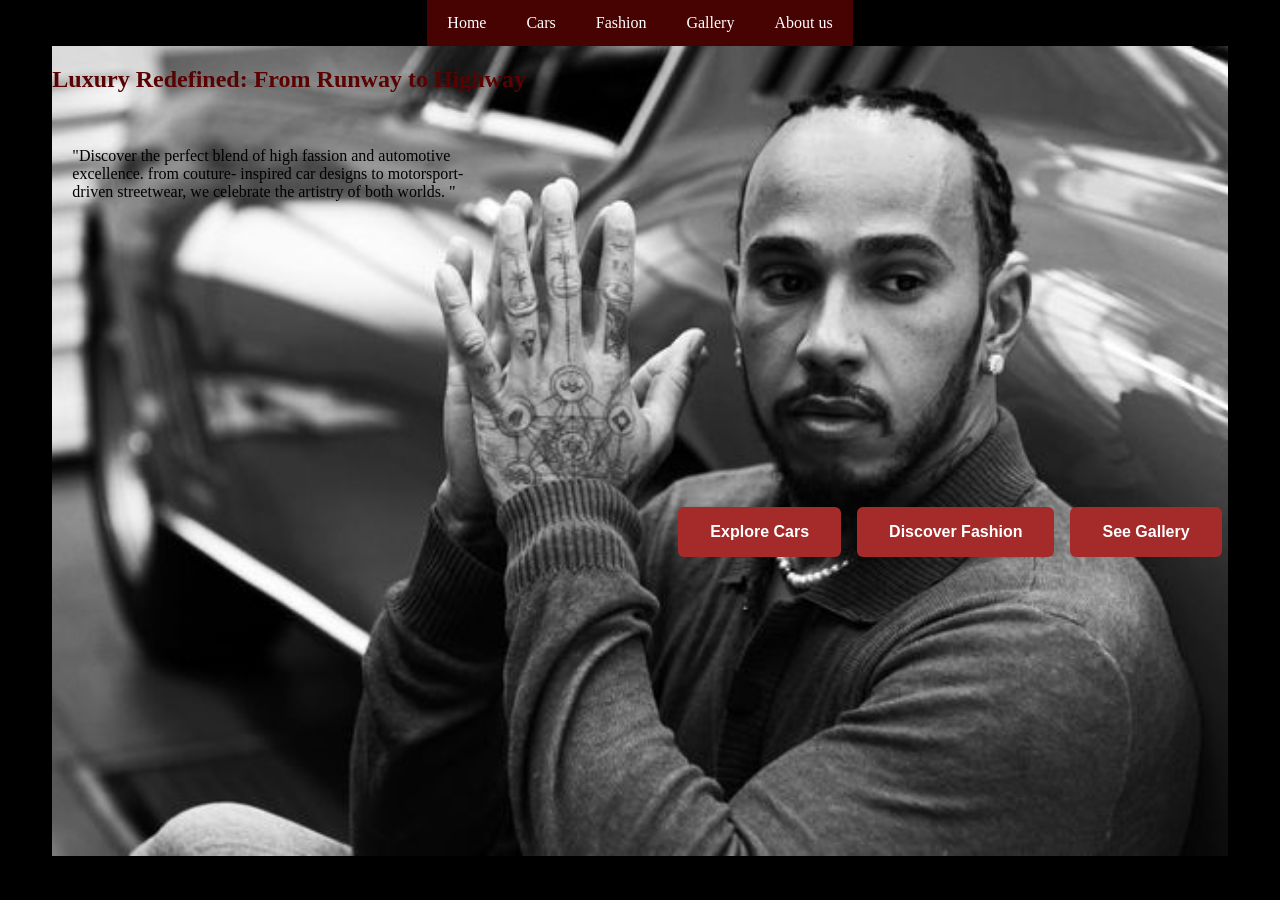
<file: index.html>
<!DOCTYPE html>
<html lang="en">
<head>
    <meta charset="UTF-8">
    <meta name="viewport" content="width=device-width, initial-scale=1.0">
    <title>Chanel</title>
    <link rel="stylesheet" href="css/style.css">
</head>
<body>

<!-- navbar -->
 <nav>
<div>
    <a href="index.html">Home</a>
    <a href="cars.html">Cars</a>
    <a href="fashion.html">Fashion</a>
    <a href="gallery.html">Gallery</a>
    <a href="aboutus.html">About us</a>




</div>

 </nav>

<!-- section one -->
 <section style= "
 background-image: url(images/Lewis\ Hamilton.jpg);
 background-repeat: no-repeat;
 background-position: center center;
 background-size:cover ;
 min-height: 90vh;
 
 ">
<h1>Luxury Redefined: From Runway to Highway</h1>
<br>
<p style="
margin-left: 20px;
max-width: 400px;
">
    "Discover the perfect blend of high fassion and automotive excellence. from couture- inspired car designs to motorsport-driven streetwear, we celebrate the artistry of both worlds. "
</p>

<div style=
"
margin-top: 300px;
margin-left: 620px;">
    <button ><a href="cars.html">Explore Cars</a></button>
    <button><a href="fashion.html">Discover Fashion</a></button>
    <button><a href="gallery.html">See Gallery</a></button>
</div>

 </section>
    
</body>
</html>
</file>
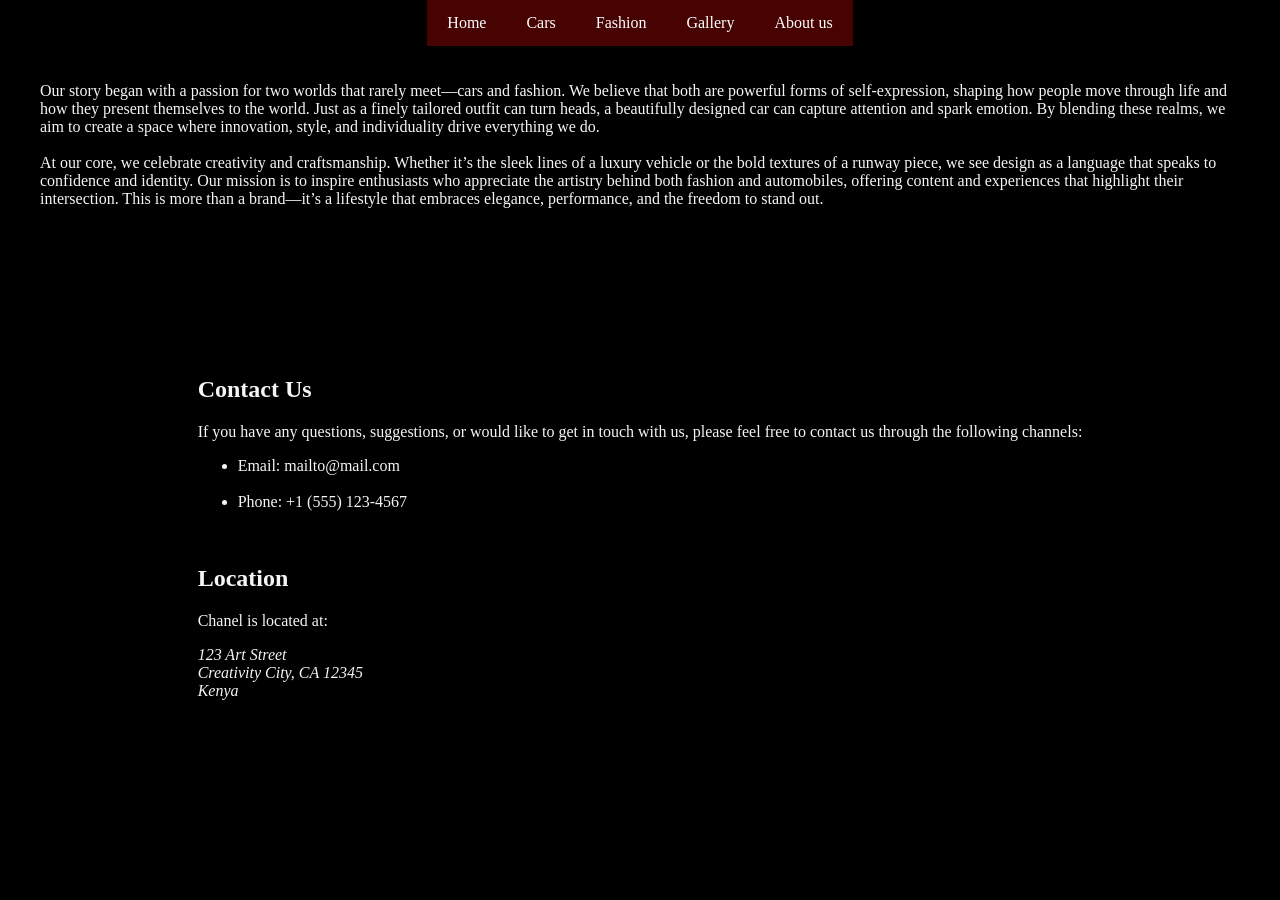
<file: aboutus.html>
<!DOCTYPE html>
<html lang="en">
<head>
    <meta charset="UTF-8">
    <meta name="viewport" content="width=device-width, initial-scale=1.0">
    <title>Fashion</title>
    <link rel="stylesheet" href="css/style.css">
</head>
<body style="color: whitesmoke;">
    <!-- navbar  -->
    <nav>
<div>
    <a href="index.html">Home</a>
    <a href="cars.html">Cars</a>
    <a href="fashion.html">Fashion</a>
    <a href="gallery.html">Gallery</a>
    <a href="aboutus.html">About us</a>


</div>
 </nav>
 <!-- Section one -->
    <section class=""
     style="
        min-height: 30vh;
        border-radius: 10px; 
        margin-top: 20px;
        color: whitesmoke;">
        
        <p style="color: whitesmoke;">
            Our story began with a passion for two worlds that rarely meet—cars and fashion. We believe that both are powerful forms of self-expression, shaping how people move through life and how they present themselves to the world. Just as a finely tailored outfit can turn heads, a beautifully designed car can capture attention and spark emotion. By blending these realms, we aim to create a space where innovation, style, and individuality drive everything we do.  
<br>
<br>
At our core, we celebrate creativity and craftsmanship. Whether it’s the sleek lines of a luxury vehicle or the bold textures of a runway piece, we see design as a language that speaks to confidence and identity. Our mission is to inspire enthusiasts who appreciate the artistry behind both fashion and automobiles, offering content and experiences that highlight their intersection. This is more than a brand—it’s a lifestyle that embraces elegance, performance, and the freedom to stand out.  
        </p>

    </section>




    <!-- contact us section -->
    <section
     style="    min-height: 30vh;
     border-radius: 10px;
        margin-top: 20px;">
            <div>
                <div>
                    <h2>Contact Us</h2>
                    <p style="color: whitesmoke;">If you have any questions, suggestions, or would like to get in touch with us, please feel free to contact us through the following channels:</p>
                    <ul>
                        <li>Email: mailto@mail.com</li>
                        <br>
                        <li>Phone: +1 (555) 123-4567</li>

                    </ul>
                    <br>
                    <h2>Location</h2>
                    <p style="color: whitesmoke;">Chanel is located at:</p>
                    <address>
                        123 Art Street<br>
                        Creativity City, CA 12345<br>
                        Kenya
                    </address>
                </div>


            </div>
    </section>



    
</body>
</html>
</file>
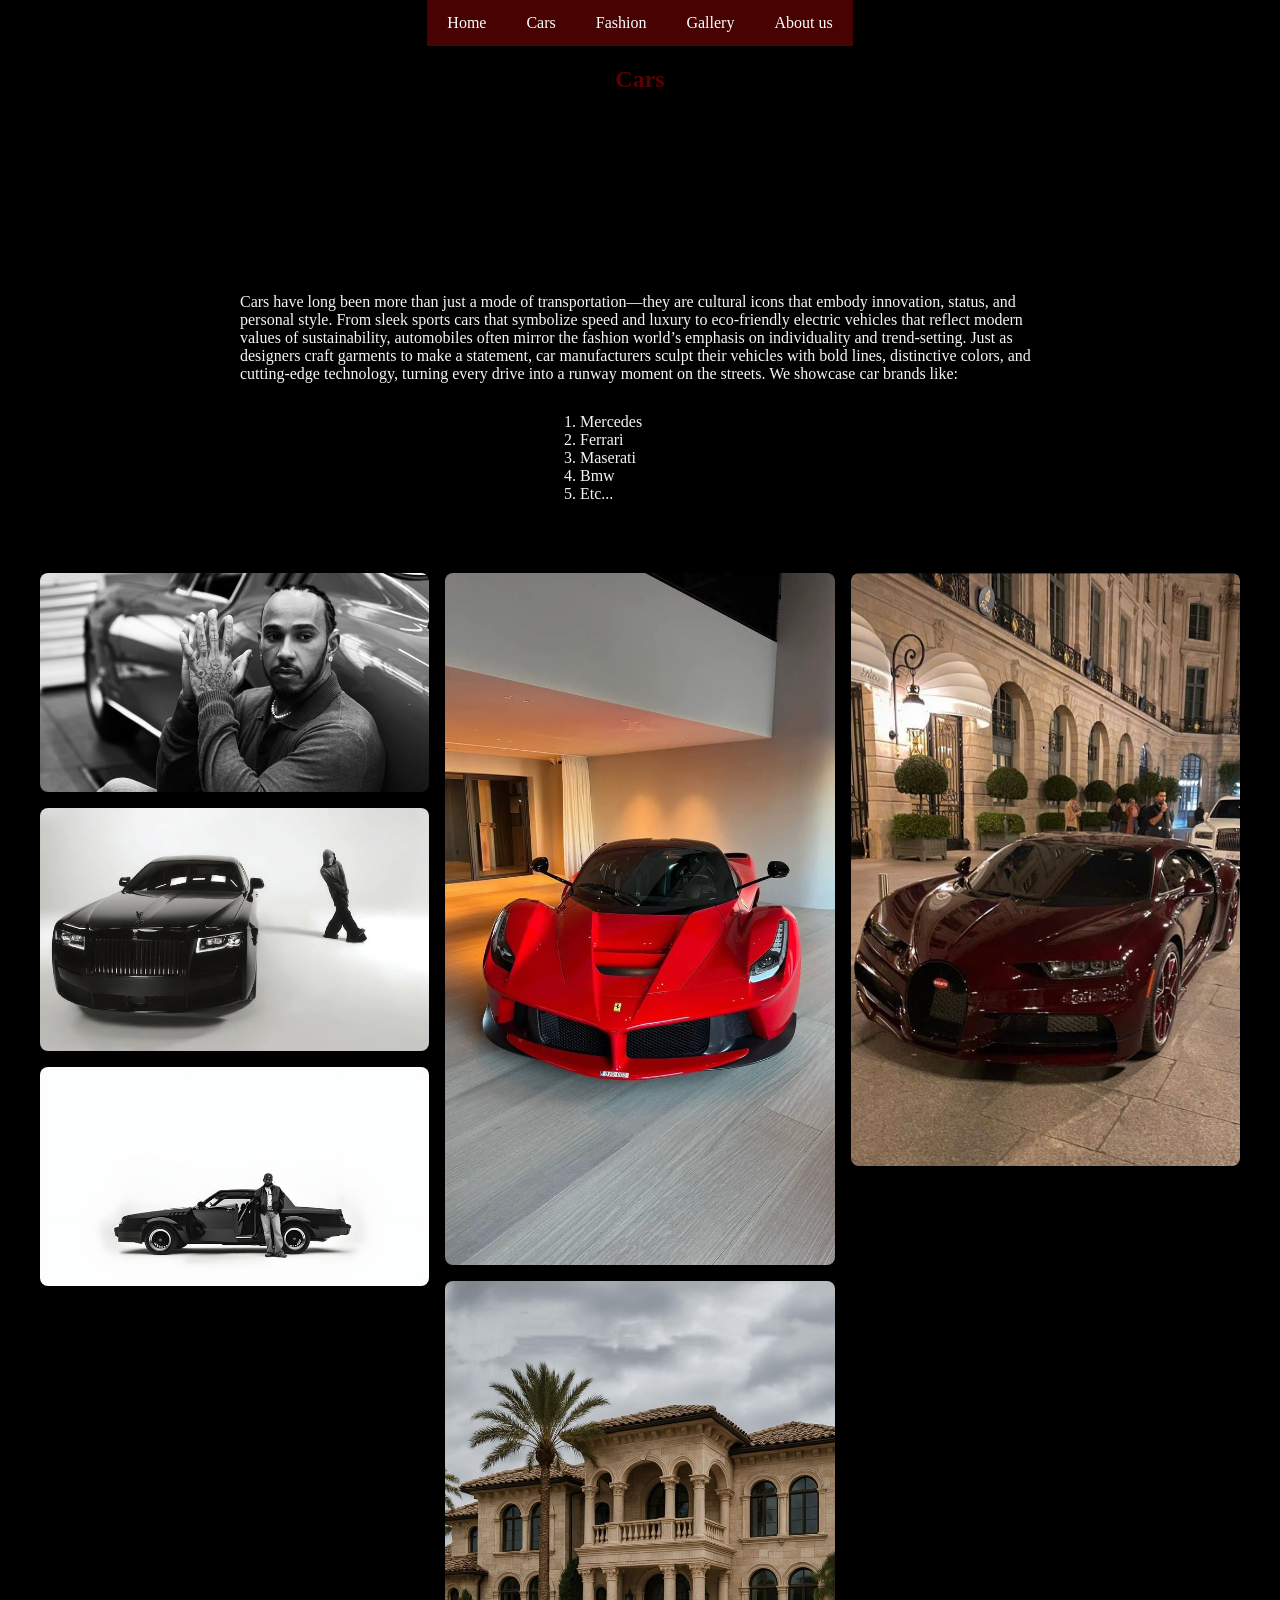
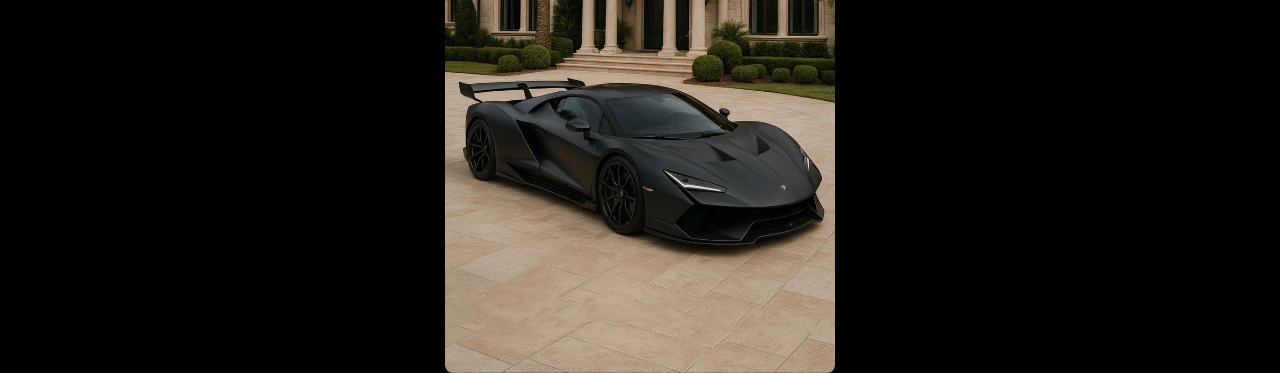
<file: cars.html>
<!DOCTYPE html>
<html lang="en">
<head>
    <meta charset="UTF-8">
    <meta name="viewport" content="width=device-width, initial-scale=1.0">
    <title>Cars</title>
    <link rel="stylesheet" href="css/style.css">
</head>
<body>
    <!-- navbar  -->
    <nav>
<div>
    <a href="index.html">Home</a>
    <a href="cars.html">Cars</a>
    <a href="fashion.html">Fashion</a>
    <a href="gallery.html">Gallery</a>
    <a href="aboutus.html">About us</a>


</div>
 </nav>
 <section>
    <h1 style="text-align: center;">Cars</h1>
    <p style="color: whitesmoke;
    margin: 200px;">Cars have long been more than just a mode of transportation—they are cultural icons that embody innovation, status, and personal style. From sleek sports cars that symbolize speed and luxury to eco-friendly electric vehicles that reflect modern values of sustainability, automobiles often mirror the fashion world’s emphasis on individuality and trend-setting. Just as designers craft garments to make a statement, car manufacturers sculpt their vehicles with bold lines, distinctive colors, and cutting-edge technology, turning every drive into a runway moment on the streets.

     We showcase car brands like:

    <ol style="color: whitesmoke;
    margin-top: -170px;
    margin-bottom: 70px;
    margin-left: 500px;">
        <li>Mercedes</li>
        <li>Ferrari</li>
        <li>Maserati</li>
        <li>Bmw</li>
        <li>Etc...</li>


    </ol>   
   

</p>

      
 </section>


<!-- Section one -->
 <section>
<div class="masonry">
    <div class="masonry-item">
<img src="images/Lewis Hamilton.jpg" alt="Img">
    </div>
    <div class="masonry-item">
<img src="images/1 (1).jpg" alt="Img">
    </div>
    <div class="masonry-item">
<img src="images/1 (2).jpg" alt="Img">
    </div>
    <div class="masonry-item">
<img src="images/2 (1).jpg" alt="Img">
    </div>
     <div class="masonry-item">
<img src="images/2 (2).jpg" alt="Img">
    </div>
     <div class="masonry-item">
<img src="images/2 (3).jpg" alt="Img">
    </div> 

    <div class="masonry-item">
        <video muted loop autoplay class="hover-video"
                     style="width: 100%; border-radius: 8px;">
                    <source src="videos/1678-148781678_tiny.mp4"video/mp4">
                     Your browser does not support the video tag.
                 </video>
    </div>
</div>
 </section>
    
</body>
</html>
</file>
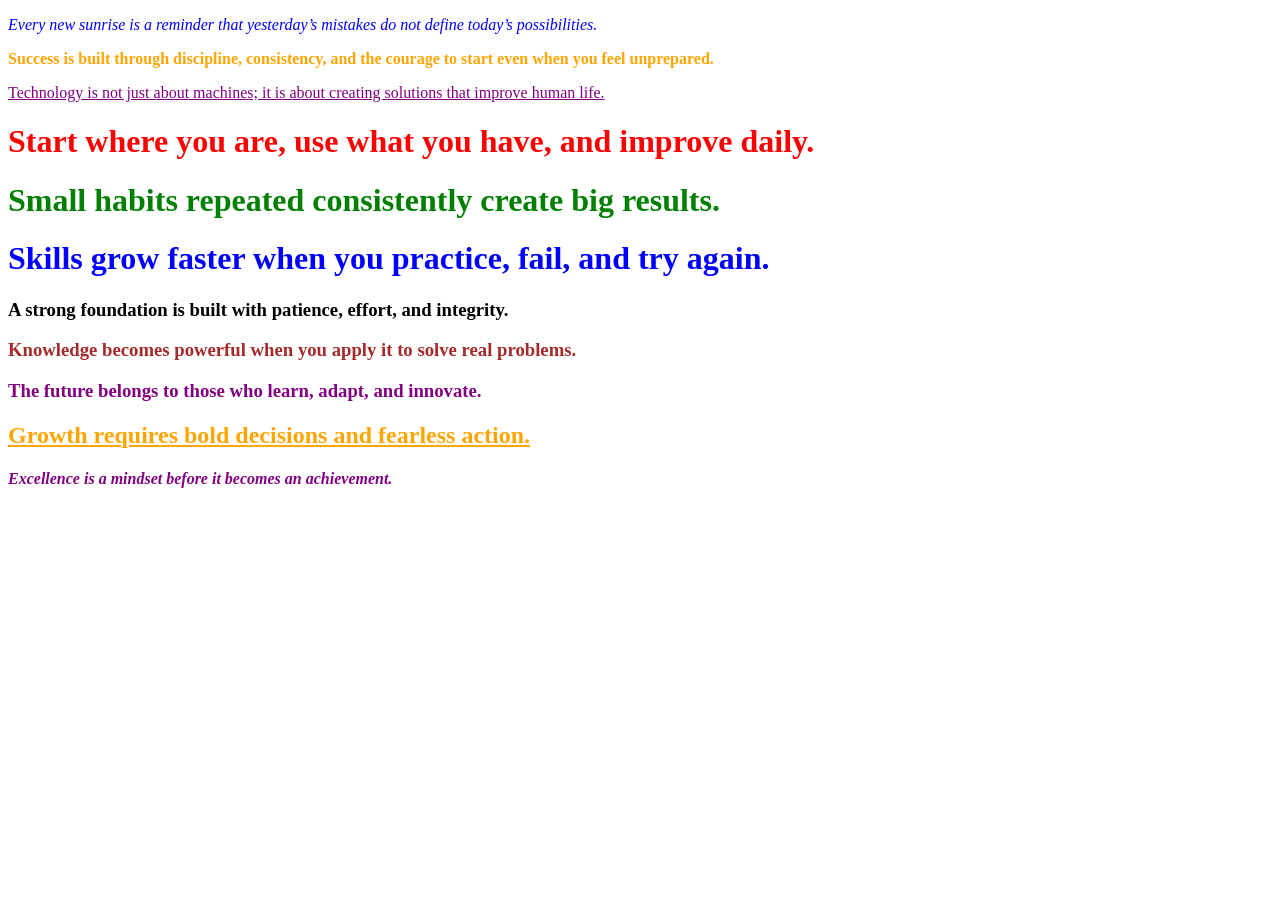
<file: new.html>
<!DOCTYPE html>
<html>
<head>
 
  <link rel="stylesheet" href="style1.css">


  <style>
    /* Paragraph 2 - internal (Orange, Bold) */
    .p2{
      color: orange;
      font-weight: bold;
    }

    /* Highlight 2 - internal (Color) */
    .highlight2{
      color: green;
    }

    /* Building 2 - internal (Color) */
    .building2{
      color: brown;
    }
  </style>
</head>

<body>

 
  <p style="color: blue; font-style: italic;">
    Every new sunrise is a reminder that yesterday’s mistakes do not define today’s possibilities.
  </p>

  <p class="p2">
    Success is built through discipline, consistency, and the courage to start even when you feel unprepared.
  </p>

  <p class="p3">
    Technology is not just about machines; it is about creating solutions that improve human life.
  </p>

 
  <h1 style="color: red;">
    Start where you are, use what you have, and improve daily.
  </h1>

  <h1 class="highlight2">
    Small habits repeated consistently create big results.
  </h1>

  <h1 class="highlight3">
    Skills grow faster when you practice, fail, and try again.
  </h1>


  <h3 style="color: black;">
    A strong foundation is built with patience, effort, and integrity.
  </h3>

  <h3 class="building2">
    Knowledge becomes powerful when you apply it to solve real problems.
  </h3>

  <h3 class="building3">
    The future belongs to those who learn, adapt, and innovate.
  </h3>


  <h2 class="externalH2">
    Growth requires bold decisions and fearless action.
  </h2>

  <h4 class="externalH4">
    Excellence is a mindset before it becomes an achievement.
  </h4>

</body>
</html>
</file>
<file: css/style.css>
body{
    background-color: rgb(0, 0, 0);
    margin: 0;
    padding: 0;
    display: flex;
    flex-direction: column;
    align-items: center;
    justify-content: flex-start;
    min-height: 100vh;
    max-width: 1200px;
    margin-left: auto;
    margin-right: auto;

}

nav{
     position: sticky;
     top: 1;
     background-color: rgb(71, 2, 2);
     overflow: hidden;
}
h1{
    color: rgb(90, 2, 2);
    text-align: start;
    /* text-decoration: underline; */
}
p{
    color: rgb(0, 0, 0);
    

}
a{
    float: left;
    display: block;
    color: white;
    text-align: center;
    padding: 14px 20px;
    text-decoration: none;
    transition:background-color 0.3 ease;
}
button{
    background-color: brown;
    color: white;
    border: none;
    padding: 2px 12px;
    border-radius: 6px;
    font-size: 16px;
    font-weight: bold;
    cursor: pointer;
    transition: all 0.3s ease;
    margin: 6px;
}
button:hover{
    background-color: green;
    transform: scale(1.05);
}
button:active{
    background-color: brown;
    transform: scale(0.98);
}

.masonry {
      column-count: 3;       /* number of columns */
      column-gap: 1em;       /* space between columns */
    }

    .masonry-item {
      break-inside: avoid;   /* prevent items from breaking */
      margin-bottom: 1em;
    }

    .masonry-item img {
      width: 100%;           /* responsive image */
      display: block;
      border-radius: 8px;
    }

    /* Optional: section styling */
    .container {
      min-height: 30vh;
      border-radius: 10px;
      margin-top: 20px;
      color: white;
    }

    .container {
      min-height: 30vh;
      border-radius: 10px;
      margin-top: 20px;
      color: white;
    }

    .hover-video {
        width: 100%;
        border-radius: 8px;
        transition: transform 0.3s ease, box-shadow 0.3s ease;
    }

    .hover-video:hover {
        transform: scale(1.03); /* subtle zoom */
        box-shadow: 0 8px 16px rgba(0,0,0,0.3); /* soft shadow */
    }
</file>
<file: style1.css>
.p3{
  color: purple;
  text-decoration: underline;
}

.highlight3{
  color: blue;
}

.building3{
  color: purple;
}

.externalH2{
  color: orange;
  font-weight: bold;
  text-decoration: underline;
}


.externalH4{
  color: purple;
  font-style: italic;
}
</file>
